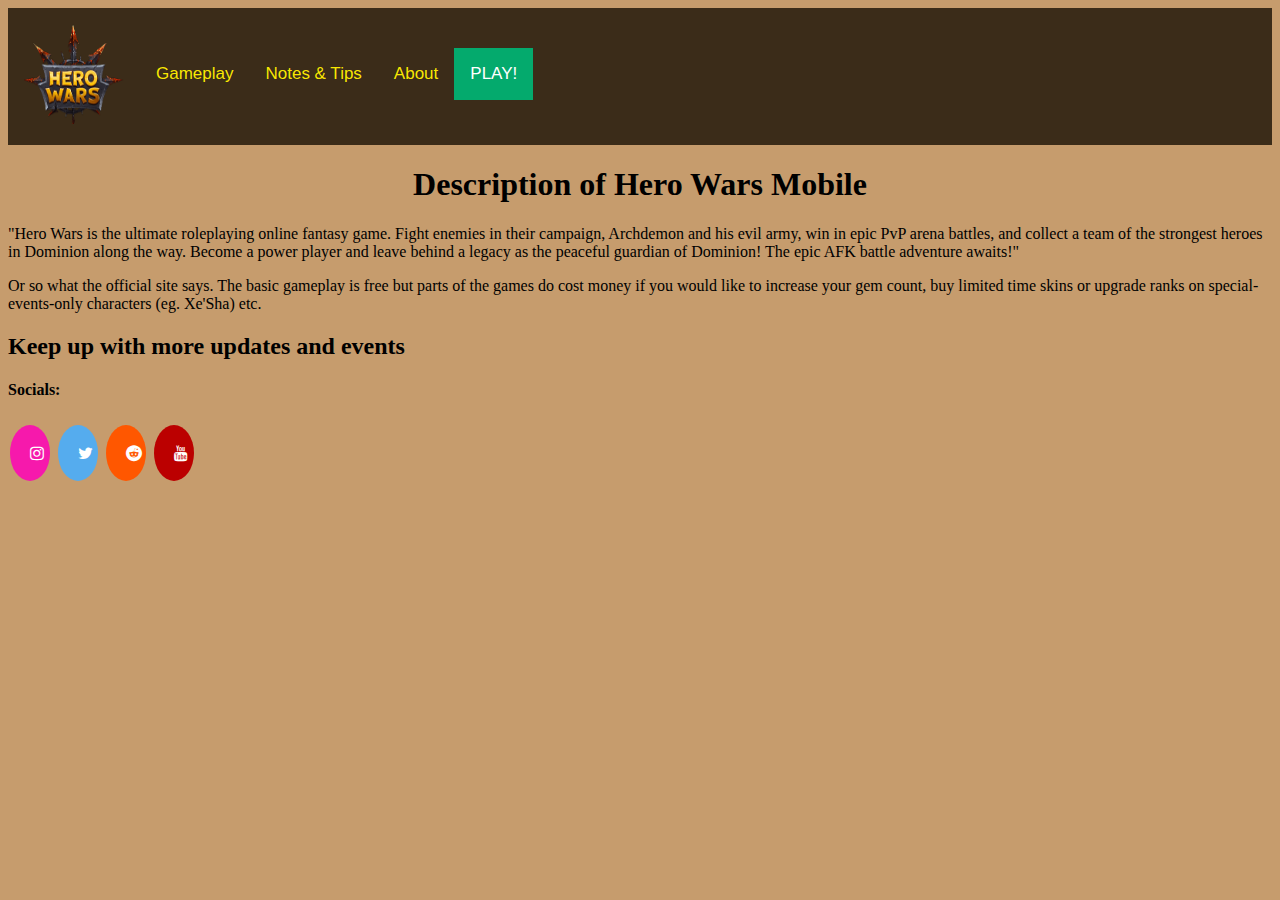
<file: About.html>
<!DOCTYPE html>
<head>
    <meta charset="utf-8">
    <meta name="author" content="Najib IT06">
    <meta name="viewport" content="width=device-width, initial-scale=1.0">
    <title>About - Hero Wars Mobile GetToKnow</title>
    <link href="style on About.css" rel="stylesheet" type="text/css" />
    <link rel="stylesheet" href="https://cdnjs.cloudflare.com/ajax/libs/font-awesome/4.7.0/css/font-awesome.min.css">
</head>
<body style="background-color: #C69C6D;">
    <button onclick="topFunction()" id="myBtn" title="Go to top">Top</button>
    <div class="topnav">
        <div class="logo">
            <a href="Home.html"><img src="App profile/logo.png" width="100px" height="100px"></a>
        </div>
        <a href="Gameplay.html">Gameplay</a>
        <a href="Tips.html">Notes & Tips</a>
        <a href="About.html">About</a>
        <a class="active" href="https://play.google.com/store/apps/details?id=com.nexters.herowars&hl=en&gl=US" target="_blank">PLAY!</a>
    </div>
    <h1 style="text-align: center;">Description of Hero Wars Mobile</h1>
    <div class="text">
        <p>"Hero Wars is the ultimate roleplaying online fantasy game.
            Fight enemies in their campaign, Archdemon and his evil army,
            win in epic PvP arena battles, and collect a team of the strongest
            heroes in Dominion along the way. Become a power player and leave behind
            a legacy as the peaceful guardian of Dominion! The epic AFK battle
            adventure awaits!"
        </p>
        <p>
            Or so what the official site says. The basic gameplay is free but parts 
            of the games do cost money if you would like to increase your gem count, buy limited 
            time skins or upgrade ranks on special-events-only characters (eg. Xe'Sha) etc.
        </p>
        <h2>Keep up with more updates and events</h2>
        <h4>Socials:</h4>
        <a href="https://www.instagram.com/herowarsapp/" target="_blank" class="fa fa-instagram"></a>
        <a href="https://twitter.com/herowarsweb?lang=en" target="_blank" class="fa fa-twitter"></a>
        <a href="https://www.reddit.com/r/HeroWarsApp/" target="_blank" class="fa fa-reddit"></a>
        <a href="https://www.youtube.com/@HeroWarsMobile" target="_blank" class="fa fa-youtube"></a>
    </div>
    
    <script src="script.js"></script>

</body>
</html>
</file>
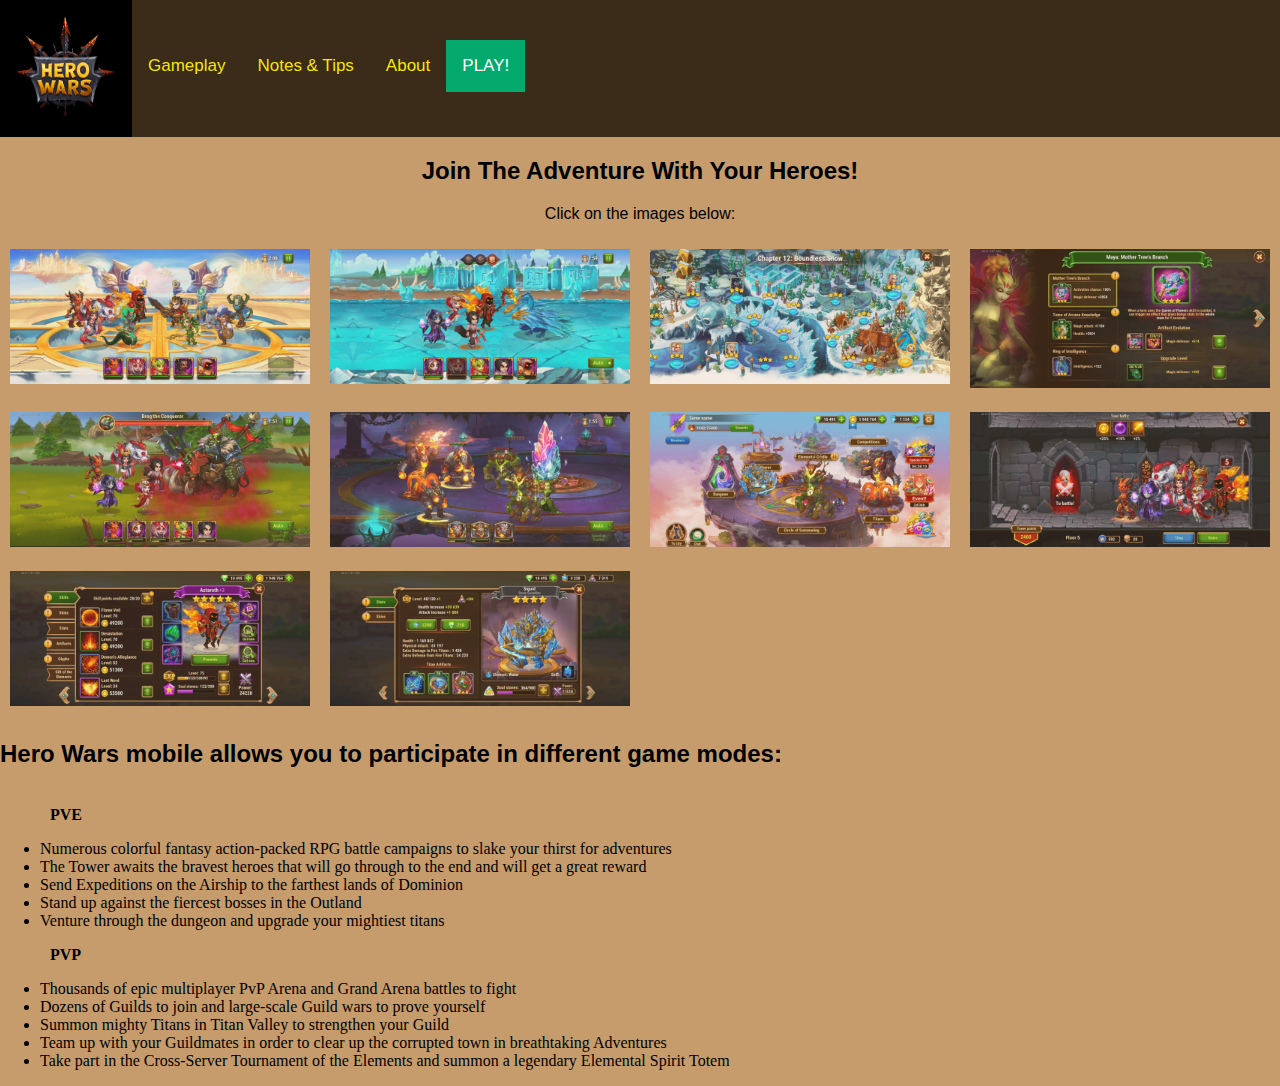
<file: Gameplay.html>
<!DOCTYPE html>
<head>
    <meta charset="utf-8">
    <meta name="author" content="Najib IT06">
    <meta name="viewport" content="width=device-width, initial-scale=1.0">
    <title>Gameplay - Hero Wars Mobile GetToKnow</title>
    <link href="styleGameplay.css" rel="stylesheet" type="text/css" />
    <script src="script.js"></script>
</head>
<body style="background-color: #C69C6D;">
    <button onclick="topFunction()" id="myBtn" title="Go to top">Top</button>
    <div class="topnav">
        <div class="logo">
            <a href="Home.html"><img src="App profile/logo.png" width="100px" height="100px"></a>
        </div>
        <a href="Gameplay.html">Gameplay</a>
        <a href="Tips.html">Notes & Tips</a>
        <a href="About.html">About</a>
        <a class="active" href="https://play.google.com/store/apps/details?id=com.nexters.herowars&hl=en&gl=US" target="_blank">PLAY!</a>
    </div>
    <script src="script.js"></script>
    <div style="text-align:center">
        <h2>Join The Adventure With Your Heroes!</h2>
        <p>Click on the images below:</p>
      </div>
    <div class="row">
        <div class="column">
            <img src="Gameplay/Arena Fight.jpeg" alt="Fight in the Arena" style="width:100%" onclick="myFunction(this);">
        </div>
        <div class="column">
            <img src="Gameplay/Campaign Fight.jpeg" alt="Advance Through the Campaign" style="width:100%" onclick="myFunction(this);">
        </div>
        <div class="column">
            <img src="Gameplay/Campaign.jpeg" alt="Unlock Campaign Chapters" style="width:100%" onclick="myFunction(this);">
        </div>
        <div class="column">
            <img src="Gameplay/MayaArtifacts.jpeg" alt="Upgrade your Hero's artifacts" style="width:100%" onclick="myFunction(this);">
        </div>
        <div class="column">
            <img src="Gameplay/Outland Fight.jpeg" alt="Fight Bosses in the Outland" style="width:100%" onclick="myFunction(this);">
        </div>
        <div class="column">
            <img src="Gameplay/Titan Fight.jpeg" alt="Venture through the Titan Dungeon" style="width:100%" onclick="myFunction(this);">
        </div>
        <div class="column">
            <img src="Gameplay/Titans.jpeg" alt="Join a guild to participate in Competitions and battle elemental
            hydras at the Elemental Cradle" style="width:100%" onclick="myFunction(this);">
        </div>
        <div class="column">
            <img src="Gameplay/Tower.jpeg" alt="Test your Heroes' endurance to get a great reward at the end of the Tower" style="width:100%" onclick="myFunction(this);">
        </div>
        <div class="column">
            <img src="Gameplay/Upgrade Hero.jpeg" alt="Upgrade your Hero's skills and rank with coins and soul stones" style="width:100%" onclick="myFunction(this);">
        </div>
        <div class="column">
            <img src="Gameplay/Upgrade Titan.jpeg" alt="Upgrade your strongest Titans" style="width:100%" onclick="myFunction(this);">
        </div>
    </div>
    <div class="container">
        <span onclick="this.parentElement.style.display='none'" class="closebtn">&times;</span>
        <img id="expandedImg" style="width:100%">
        <div id="imgtext"></div>
    </div>
    <h2>Hero Wars mobile allows you to participate in different game modes:</h2>
    <div class="gamemodes">
        <p>
            <br>
            <span class="gamemode"><b>PVE</b>
                <ul>
                    <li>Numerous colorful fantasy action-packed RPG battle campaigns to 
                        slake your thirst for adventures</li>
                    <li>The Tower awaits the bravest heroes that will go through to 
                        the end and will get a great reward</li>
                    <li>Send Expeditions on the Airship to the farthest lands of 
                        Dominion</li>
                    <li>Stand up against the fiercest bosses in the Outland</li>
                    <li>Venture through the dungeon and upgrade your mightiest titans</li>
                </ul>
            </span>
            <span class="gamemode2"><b>PVP</b>
                <ul>
                    <li>Thousands of epic
                        multiplayer PvP Arena and Grand Arena battles to fight</li>
                    <li>Dozens of Guilds to join and large-scale Guild wars to prove yourself</li>
                    <li>Summon mighty Titans in Titan Valley to strengthen your Guild</li>
                    <li>Team up with your Guildmates in order to clear up the corrupted town in 
                        breathtaking Adventures</li>
                    <li>Take part in the Cross-Server Tournament of the Elements and 
                        summon a legendary Elemental Spirit Totem</li>
                </ul>
            </span>
        </p>
    </div>

</body>
</html>
</file>
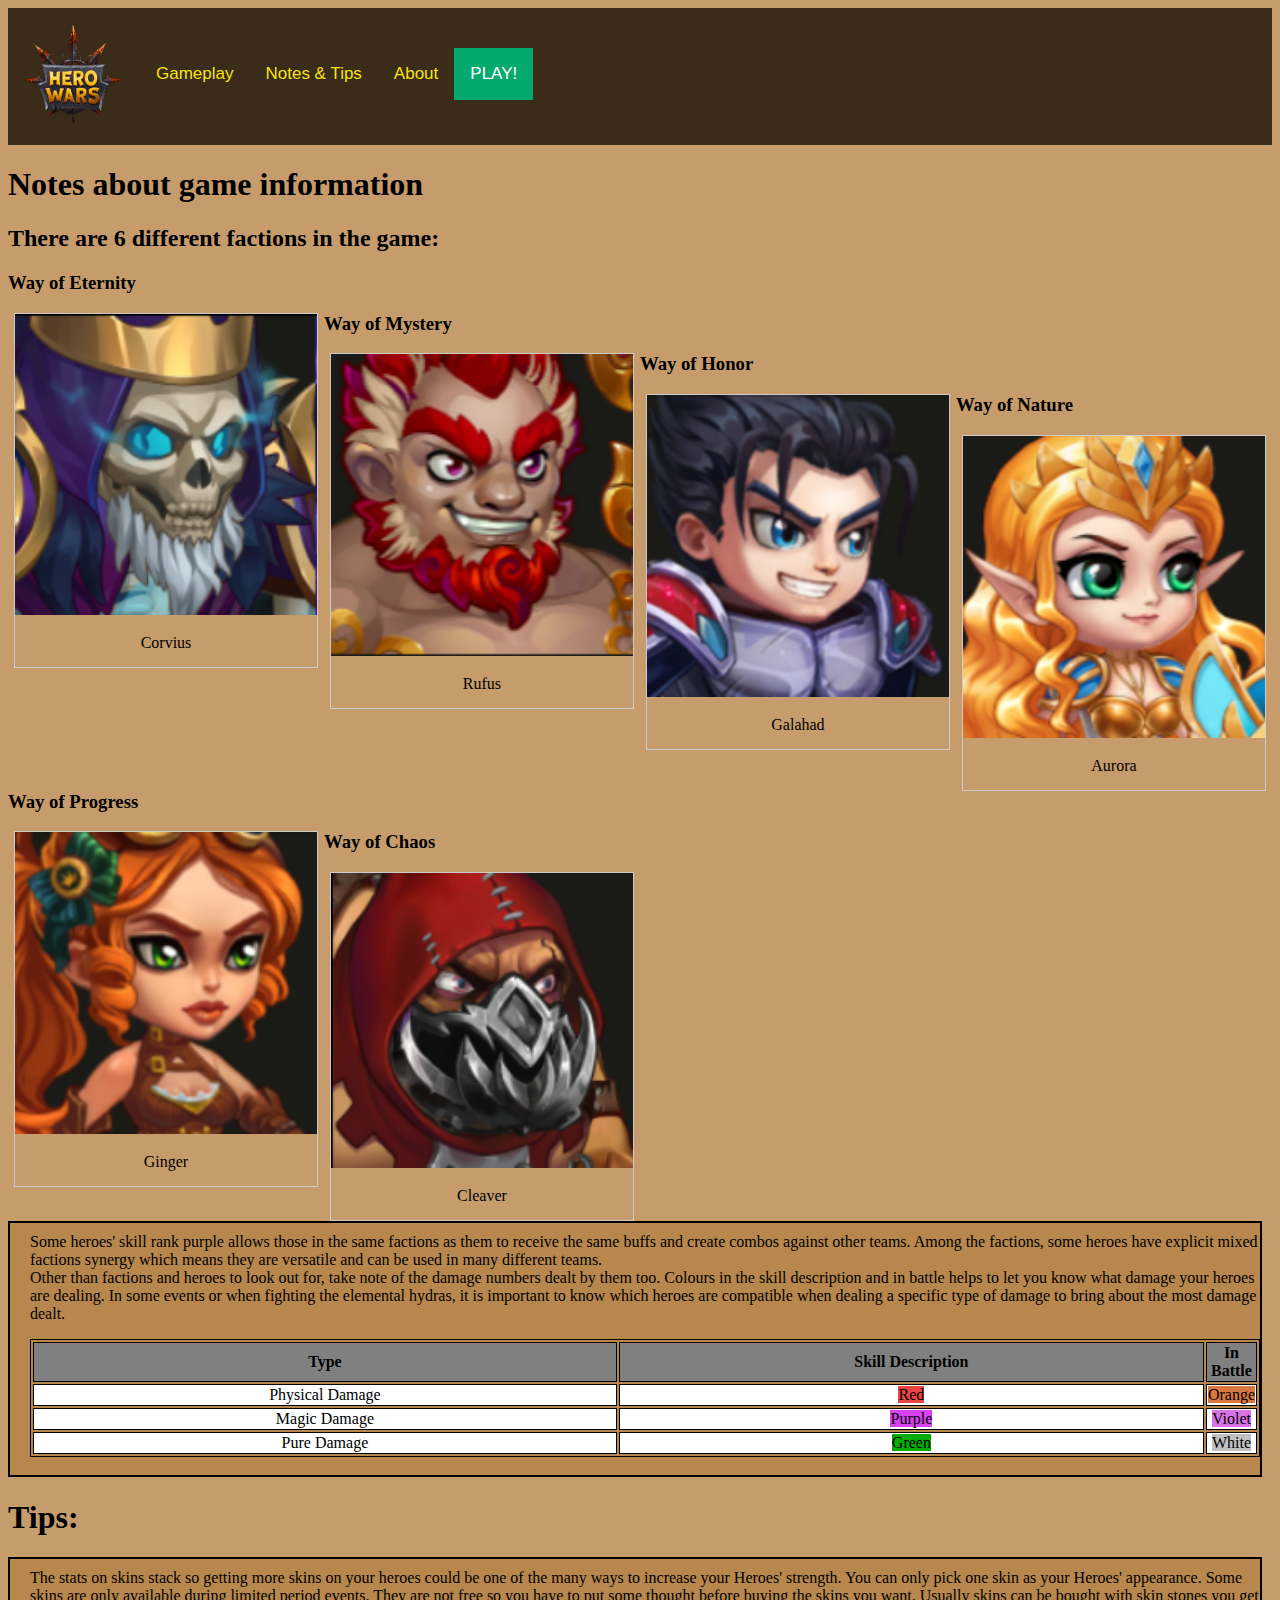
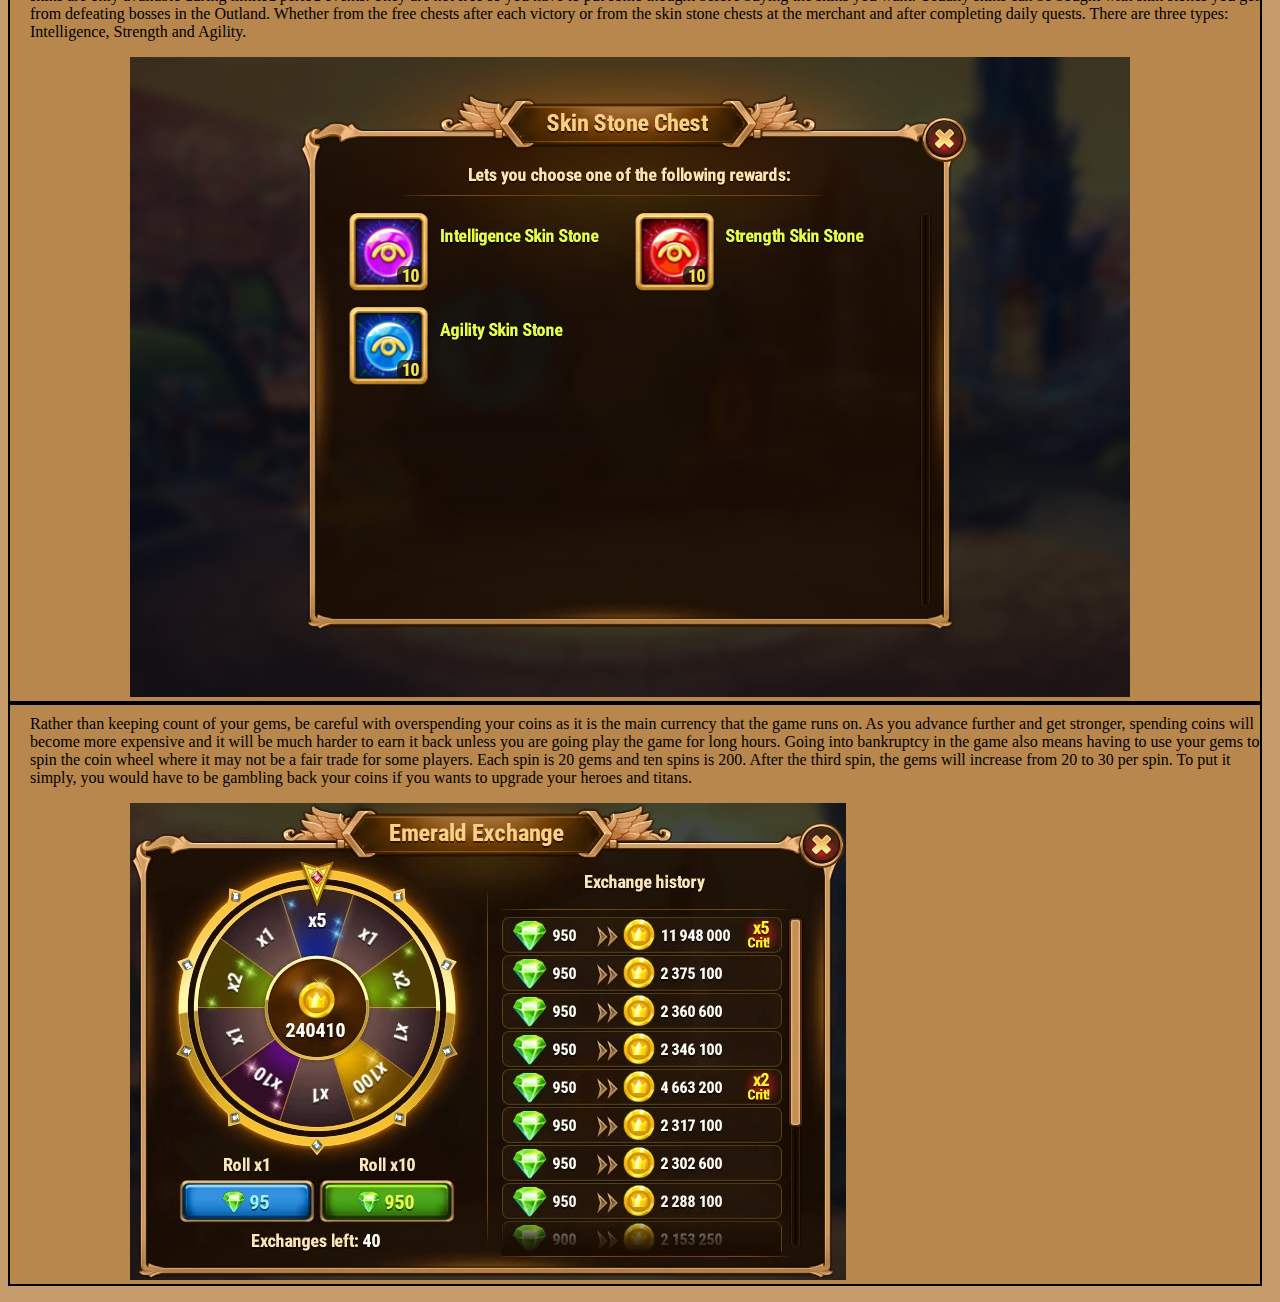
<file: Tips.html>
<!DOCTYPE html>
<head>
    <meta charset="utf-8">
    <meta name="author" content="Najib IT06">
    <meta name="viewport" content="width=device-width, initial-scale=1.0">
    <title>Notes & Tips - Hero Wars Mobile GetToKnow</title>
    <link href="style on About.css" rel="stylesheet" type="text/css" />
    <script src="script.js"></script>
</head>
<body style="background-color: #C69C6D;">
    <button onclick="topFunction()" id="myBtn" title="Go to top">Top</button>
    <div class="topnav">
        <div class="logo">
            <a href="Home.html"><img src="App profile/logo.png" width="100px" height="100px"></a>
        </div>
        <a href="Gameplay.html">Gameplay</a>
        <a href="Tips.html">Notes & Tips</a>
        <a href="About.html">About</a>
        <a class="active" href="https://play.google.com/store/apps/details?id=com.nexters.herowars&hl=en&gl=US" target="_blank">PLAY!</a>
    </div>
    <script src="script.js"></script>
    <h1>Notes about game information</h1>
    <p>
        <h2>There are 6 different factions in the game:</h2>
        <h3>Way of Eternity</h3>
        <div class="responsive">
            <div class="gallery">
                <img src="Characters/Eternity/Corv.png" width="600" height="400">
                <div class="desc">Corvius</div>
            </div>
        </div>
        <h3>Way of Mystery</h3>
        <div class="responsive">
            <div class="gallery">
                <img src="Characters/Mystery/rufus.png"  width="600" height="400">
                <div class="desc">Rufus</div>
            </div>
        </div>
        </div>
        <h3>Way of Honor</h3>
        <div class="responsive">
            <div class="gallery">
                <img src="Characters/Honor/galahad.png"  width="600" height="400">
                <div class="desc">Galahad</div>
            </div>
        </div>
        </div>
        <h3>Way of Nature</h3>
        <div class="responsive">
            <div class="gallery">
                <img src="Characters/Nature/Aurora.png"  width="600" height="400">
                <div class="desc">Aurora</div>
            </div>
        </div>
        <h3>Way of Progress</h3>
        <div class="responsive">
            <div class="gallery">
                <img src="Characters/Progress/orange hair.png"  width="600" height="400">
                <div class="desc">Ginger</div>
            </div>
        </div>
        <h3>Way of Chaos</h3>
        <div class="responsive">
            <div class="gallery">
                <img src="Characters/Chaos/Cleave.png"  width="600" height="400">
                <div class="desc">Cleaver</div>
            </div>
        </div>
        <div class="clearfix"></div>
        <div class="damage">
            Some heroes' skill rank purple allows those in the same factions as them to receive 
            the same buffs and create combos against other teams. Among the factions, some heroes 
            have explicit mixed factions synergy which means they are versatile 
            and can be used in many different teams.
            <br>
            Other than factions and heroes to look out for, take note of the damage numbers dealt by them too.
            Colours in the skill description and in battle helps to let you know what damage your heroes are dealing.
            In some events or when fighting the elemental hydras, it is important to know which heroes are compatible 
            when dealing a specific type of damage to bring about the most damage dealt.
            <p> </p>
            <table style="width:100%; height: auto;">
                <tr style="background-color: grey;">
                    <th>Type</th>
                    <th>Skill Description</th>
                    <th>In Battle</th>
                </tr>
                <tr style="background-color: White;">
                    <td>Physical Damage</td>
                    <td><span class="red"> Red </span></td>
                    <td><span class="orange"> Orange </span></td>
                </tr>
                <tr style="background-color: White;">
                    <td>Magic Damage</td>
                    <td><span class="purple"> Purple </span></td>
                    <td><span class="violet"> Violet </span></td>
                  </tr>
                  <tr style="background-color: White;">
                    <td>Pure Damage</td>
                    <td><span class="green"> Green </span></td>
                    <td><span class="white"> White </span></td>
                  </tr>
            </table>
            <br>
        </div>
        <h1>Tips:</h1>
        <div class="rest">
            The stats on skins stack so getting more skins on your heroes could be one of the many ways to increase 
            your Heroes' strength. You can only pick one skin as your Heroes' appearance. Some skins are only available 
            during limited period events. They are not free so you have to put some thought before buying the skins 
            you want. Usually skins can be bought with skin stones you get from defeating bosses in the Outland. 
            Whether from the free chests after each victory or from the skin stone chests at the merchant and after 
            completing daily quests. There are three types: Intelligence, Strength and Agility.
            <p> </p>
            <div class="image">
                <img src="Gameplay/skin stones.jpg" style="padding-left: 100px;">
            </div>
        </div>
        <div class="rest2">
            Rather than keeping count of your gems, be careful with overspending your coins as it is the main currency that 
            the game runs on. As you advance further and get stronger, spending coins will become more expensive 
            and it will be much harder to earn it back unless you are going play the game for long hours.
            Going into bankruptcy in the game also means having to use your gems to spin the coin wheel where it 
            may not be a fair trade for some players. Each spin is 20 gems and ten spins is 200. After the third spin,
            the gems will increase from 20 to 30 per spin. To put it simply, you would have to be gambling back your coins 
            if you wants to upgrade your heroes and titans.
            <p> </p>
            <div class="image">
                <img src="Gameplay/Emerald_Exchange.webp" style="padding-left: 100px;">
            </div>
        </div>
    </p>
</body>
</html>
</file>
<file: style on About.css>
.logo {
    width: 20px;
    height: 40px;
    padding: 0cm;
    margin-right: 10px;
}
header {
    width: 100%;
    height: 80px;
    background: #3b2c19;
    display: flex;
    align-items: center;
    justify-content: space-between;
}

.topnav {
  background-color: #3b2c19;
  overflow: hidden;
  position: relative;
  border-radius: 0 0 0 0;
}

.topnav a {
  float: left;
  color: #ffee01f9;
  text-align: center;
  padding: 16px 16px;
  text-decoration: none;
  display: block;
  font-size: 17px;
  font-family: 'Franklin Gothic Medium', 'Arial Narrow', Arial, sans-serif;
  border-radius: 40;
}

.topnav a:hover {
  background-color: #000000;
  color: #ffffff;
}
.topnav a.active {
    background-color: #04AA6D;
    color: white;
  }

.topnav-wrap .topnav {
    max-width: 1300px;
    margin: 0 auto;
    border-radius: 0 0 0 0;
}
#myBtn {
    display: none;
    position: fixed;
    bottom: 20px;
    right: 30px;
    z-index: 99;
    font-size: 18px;
    border: none;
    outline: none;
    background-color: rgb(210, 165, 20);
    color: white;
    cursor: pointer;
    padding: 15px;
    border-radius: 4px;
  }
  
#myBtn:hover {
    background-color: #555;
  }
.text {
    font-family: Tahoma;
    text-align: left;
}
.rest {
    border: 2px solid #000000;
    font-family: Tahoma;
    background-color: #b8874d;
    text-align: left;
    padding-left: 20px;
    margin-right: 10px;
    padding-top: 10px;
}
.rest2 {
    border: 2px solid #000000;
    font-family: Tahoma;
    background-color: #b8874d;
    text-align: left;
    padding-left: 20px;
    margin-right: 10px;
    padding-top: 10px;
}

table, th, td {
    border:1px solid black;
    text-align: center;
    width: 50%;
    height: 50%;
  }
.image {
    width: 100%;
    height: auto;
}
.damage {
    border: 2px solid #000000;
    font-family: Tahoma;
    background-color: #b8874d;
    text-align: left;
    padding-left: 20px;
    margin-right: 10px;
    padding-top: 10px;
}
.white {
    border: 2px;
    background-color: rgb(192, 192, 192);
}
.green {
    border: 2px;
    background-color: rgb(4, 171, 4);
}
.blue {
    border: 2px;
    background-color: rgb(92, 131, 238);
}
.purple {
    border: 2px;
    background-color: #d841f0;
}
.violet {
    border: 2px;
    background-color: #d773e7;
}
.red {
    border: 2px;
    background-color: #ea4545;
}
.orange {
    border: 2px;
    background-color: #d8773f;
}
.fa {
    padding: 20px;
    font-size: 30px;
    width: 30px;
    text-align: center;
    text-decoration: none;
    margin: 5px 2px;
    border-radius: 50%;
  }
  
.fa:hover {
    opacity: 0.7;
  }
  
.fa-youtube {
    background: #bb0000;
    color: white;
}
.fa-instagram {
    background: #f619ac;
    color: white;
}
  
.fa-twitter {
    background: #55ACEE;
    color: white;
}

.fa-reddit {
    background: #ff5700;
    color: white;
}
.gallery {
    border: 1px solid #ccc;
}
  
.gallery:hover {
    border: 1px solid #777;
}
  
.gallery img {
    width: 100%;
    height: auto;
}
  
.desc {
    padding: 15px;
    text-align: center;
}
  
* {
    box-sizing: border-box;
}
  
.responsive {
    padding: 0 6px;
    float: left;
    width: 24.99999%;
}
  
@media only screen and (max-width: 700px) {
    .responsive {
      width: 49.99999%;
      margin: 6px 0;
    }
}
  
@media only screen and (max-width: 500px) {
    .responsive {
      width: 100%;
    }
}
  
.clearfix:after {
    content: "";
    display: table;
    clear: both;

}
</file>
<file: styleGameplay.css>
.logo {
    width: 20px;
    height: 40px;
    padding: 0cm;
    margin-right: 10px;
}

.topnav {
  background-color: #3b2c19;
  overflow: hidden;
  position: relative;
}

.topnav a {
  float: left;
  color: #ffee01f9;
  text-align: center;
  padding: 16px 16px;
  text-decoration: none;
  display: block;
  font-size: 17px;
  font-family: 'Franklin Gothic Medium', 'Arial Narrow', Arial, sans-serif;
  border-radius: 40;
}

.topnav a:hover {
  background-color: #000000;
  color: #ffffff;
}
.topnav a.active {
    background-color: #04AA6D;
    color: white;
  }

.topnav-wrap .topnav {
    max-width: 1300px;
    margin: 0 auto;
    border-radius: 0 0 0 0;
}
* {
    box-sizing: border-box;
}
  
body {
    margin: 0;
    font-family: Arial;
}
  
.column {
    float: left;
    width: 25%;
    padding: 10px;
}
  
.column img {
    opacity: 0.8; 
    cursor: pointer; 
}
  
.column img:hover {
    opacity: 1;
}
  
.row:after {
    content: "";
    display: table;
    clear: both;
}
  
.container {
    position: relative;
    display: none;
}

#imgtext {
    position: absolute;
    bottom: 15px;
    left: 15px;
    color: rgb(255, 255, 255);
    background-color: #000000;
    font-size: 20px;
}
  
.closebtn {
    position: absolute;
    top: 10px;
    right: 15px;
    color: white;
    font-size: 35px;
    cursor: pointer;
}
#myBtn {
    display: none;
    position: fixed;
    bottom: 20px;
    right: 30px;
    z-index: 99;
    font-size: 18px;
    border: none;
    outline: none;
    background-color: rgb(210, 165, 20);
    color: white;
    cursor: pointer;
    padding: 15px;
    border-radius: 4px;
  }
  
#myBtn:hover {
    background-color: #555;
  }

.gamemodes {
    font-family: Tahoma;
}

.gamemode {
    padding-left: 50px;
    text-align: left;
}

.gamemode2 {
    padding-left: 50px;
    text-align: left;
}
</file>
